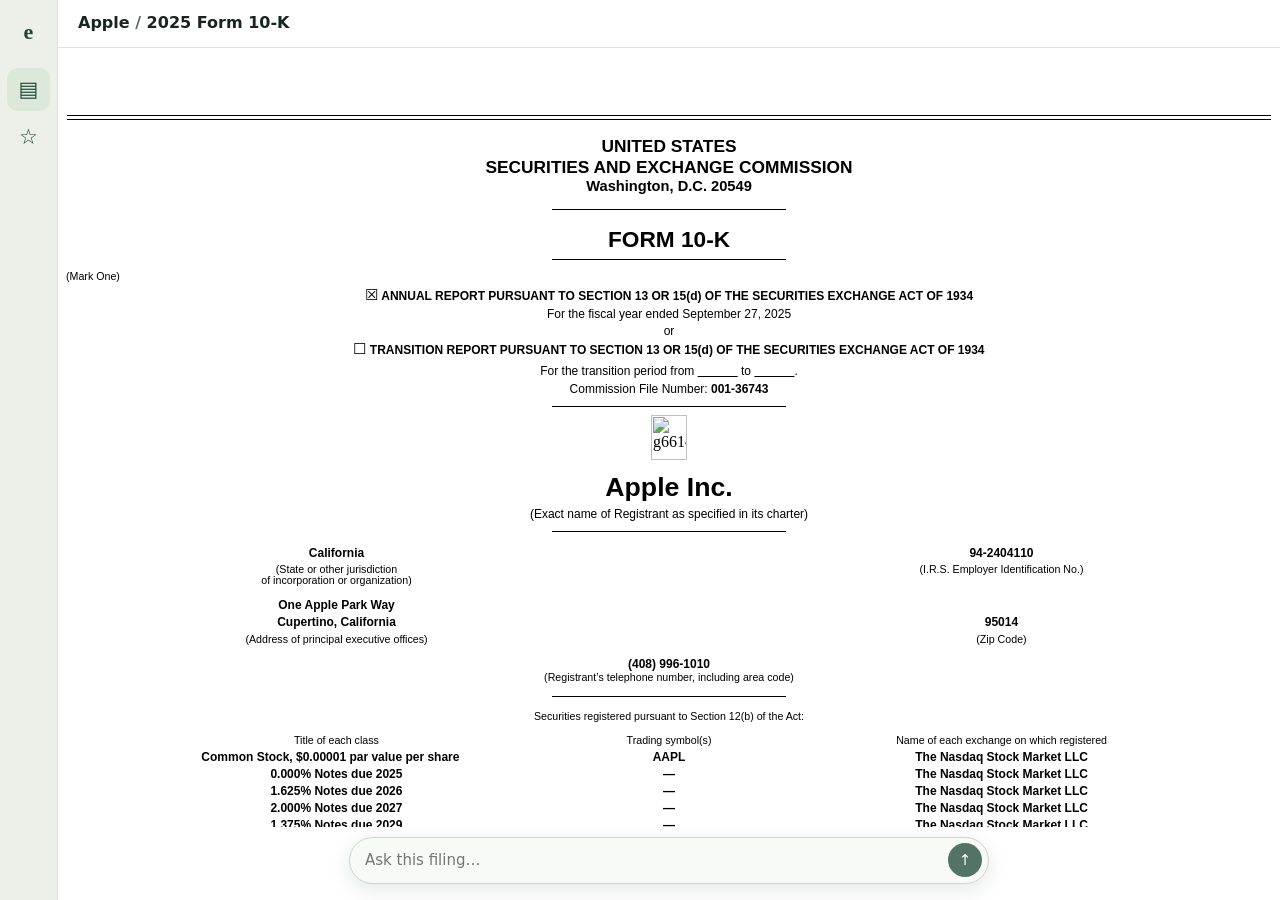
<file: previews/footnote-workspace.html>
<!doctype html>
<html lang="en">
<head>
<meta charset="utf-8">
<meta name="viewport" content="width=device-width, initial-scale=1">
<title>edgarS · Workspace preview</title>
<style>
:root { color-scheme: light; --ink:#172620; --muted:#596a62; --line:#dbe3dc; --paper:#fff; --bg:#f3f5f0; --green:#1c4737; --soft:#eaf1e8; }
* { box-sizing:border-box; }
body { margin:0; background:var(--bg); color:var(--ink); font:15px/1.55 system-ui,sans-serif; }
button,input { font:inherit; }
button { cursor:pointer; }
button:focus-visible,input:focus-visible { outline:2px solid #287857; outline-offset:3px; }
[hidden] { display:none !important; }
.workspace { display:grid; grid-template-columns:58px minmax(0,1fr); min-height:100dvh; }
.sidebar { position:relative; z-index:2; }
.sidebar nav { position:absolute; inset:0; display:flex; flex-direction:column; gap:5px; padding:10px 7px; background:#ecf0e9; border-right:1px solid var(--line); }
.rail-item { display:grid; place-items:center; width:43px; min-height:43px; padding:0; border:0; border-radius:11px; background:transparent; color:var(--green); }
.rail-item:focus-visible { outline-offset:-2px; }
.rail-group:hover > .rail-item, .rail-item[aria-current] { background:#dce8da; }
.rail-icon { font-size:21px; line-height:1; }
.brand { font:700 22px Georgia,serif; margin-bottom:10px; }
.flyout { position:absolute; top:10px; left:calc(100% - 8px); padding-left:17px; visibility:hidden; opacity:0; transform:translateX(-5px); transition:opacity 150ms ease, transform 150ms ease, visibility 150ms; }
.flyout-panel { width:min(244px, calc(100vw - 78px)); padding:12px; border:1px solid #d3dfd5; border-radius:15px; background:#f7faf5; box-shadow:0 12px 32px #17262026; }
.flyout-panel h2 { margin:2px 7px 8px; font-size:15px; }
.flyout-panel button, .flyout-panel a { display:block; width:100%; padding:7px; border:0; border-radius:7px; background:transparent; color:var(--ink); text-align:left; font:inherit; text-decoration:none; }
.filing-sections { margin:3px 0 0 13px; padding:0 0 0 8px; border-left:1px solid var(--line); list-style:none; }
.flyout-panel .filing-entry[aria-current], .flyout-panel button:hover, .flyout-panel a:hover { background:var(--soft); }
.rail-group:focus-within > .flyout, .rail-group:hover > .flyout { visibility:visible; opacity:1; transform:translateX(0); }
nav:has(.rail-group:hover) .rail-group:not(:hover) > .flyout { visibility:hidden; opacity:0; }
main { min-width:0; }
.view { height:100dvh; }
.view:not([hidden]) { display:flex; flex-direction:column; }
.bar { display:flex; align-items:center; justify-content:space-between; flex-wrap:wrap; gap:8px 14px; padding:11px 20px; background:white; border-bottom:1px solid var(--line); }
.muted, small { color:var(--muted); }
h1 { margin:0; font-size:16px; font-weight:650; }
.control { border:1px solid var(--line); border-radius:6px; padding:5px 9px; background:white; color:var(--ink); font-size:14px; text-decoration:none; }
.filing { width:100%; min-height:0; flex:1; border:0; background:white; }
.composer-area { padding:10px 14px 16px; background:var(--paper); }
.composer { display:flex; align-items:center; gap:8px; max-width:640px; margin:auto; padding:5px 6px 5px 15px; border:1px solid #cad8ce; border-radius:28px; background:#f7faf6; box-shadow:0 6px 20px #1726201c; }
.composer input { flex:1; min-width:0; border:0; background:transparent; color:var(--ink); padding:6px 0; }
.composer button { flex:0 0 34px; width:34px; height:34px; padding:0; background:var(--green); color:white; border:0; border-radius:50%; }
.composer button:disabled { opacity:.75; cursor:default; }
@media (prefers-reduced-motion:reduce) { .flyout { transition:none; } }
.rows { list-style:none; padding:0; margin:0; background:white; }
.rows li { display:flex; align-items:center; justify-content:space-between; gap:14px; padding:16px 20px; border-bottom:1px solid var(--line); }
.rows small { display:block; }
@media (max-width:560px) { .bar { padding-inline:10px; } }
</style>
</head>
<body>
<div class="workspace">
  <aside class="sidebar" aria-label="Workspace sidebar">
    <nav aria-label="Workspace views">
      <div class="rail-item brand" aria-label="edgarS">e</div>
      <div class="rail-group">
        <button class="rail-item" type="button" data-view="filings" aria-label="Filings" aria-current="location"><span class="rail-icon" aria-hidden="true">▤</span></button>
        <div class="flyout"><section class="flyout-panel" aria-label="Filings">
          <h2>Filings</h2>
          <button type="button" data-view="filings">Apple filing timeline</button>
          <button class="filing-entry" type="button" data-view="reader" aria-current="page">2025 Form 10-K</button>
          <ul class="filing-sections" aria-label="2025 Form 10-K sections">
            <li><a href="apple-2025-10k.html#i719388195b384d85a4e238ad88eba90a_13" target="filing-preview" data-view="reader">Business</a></li>
            <li><a href="apple-2025-10k.html#i719388195b384d85a4e238ad88eba90a_52" target="filing-preview" data-view="reader">Risk Factors</a></li>
            <li><a href="apple-2025-10k.html#i719388195b384d85a4e238ad88eba90a_175" target="filing-preview" data-view="reader">Financial Statements</a></li>
          </ul>
        </section></div>
      </div>
      <div class="rail-group">
        <button class="rail-item" type="button" data-view="research" aria-label="My Research"><span class="rail-icon" aria-hidden="true">☆</span></button>
        <div class="flyout"><section class="flyout-panel" aria-label="My Research">
          <h2>My Research</h2>
          <button type="button" data-view="research">Apple FY2025 annual report</button>
        </section></div>
      </div>
    </nav>
  </aside>
  <main>
    <section class="view" id="filings" aria-label="Filing timeline" hidden>
      <header class="bar"><h1>Apple filings</h1></header>
      <ul class="rows">
        <li><div><strong>2025 Form 10-K</strong><small>Annual report · Fiscal year ended September 27, 2025</small></div><button class="control" type="button" data-view="reader">Open filing</button></li>
      </ul>
    </section>

    <section class="view" id="reader" aria-label="Filing reader">
      <header class="bar">
        <h1>Apple <span class="muted">/</span> 2025 Form 10-K</h1>
      </header>
      <iframe class="filing" name="filing-preview" title="Apple 2025 Form 10-K" src="apple-2025-10k.html" sandbox="allow-popups"></iframe>
      <footer class="composer-area">
        <div class="composer">
          <input type="text" aria-label="Ask this filing" placeholder="Ask this filing…" readonly>
          <button type="button" aria-label="Send question" disabled>↑</button>
        </div>
      </footer>
    </section>

    <section class="view" id="research" aria-label="My Research" hidden>
      <header class="bar"><h1>My Research</h1><span class="muted">Sample saved item</span></header>
      <ul class="rows">
        <li><div><strong>Apple FY2025 annual report</strong><small>Saved filing · 10-K</small></div><button class="control" type="button" data-view="reader">Open source</button></li>
      </ul>
    </section>
  </main>
</div>
<script>
  const views = ['filings', 'reader', 'research'];
  document.querySelectorAll('[data-view]').forEach(button => {
    button.addEventListener('click', () => {
      const view = button.dataset.view;
      views.forEach(id => { document.getElementById(id).hidden = id !== view; });
      document.querySelectorAll('nav button[data-view]').forEach(tab => {
        const active = tab.dataset.view === view ||
          (tab.classList.contains('rail-item') && tab.dataset.view === 'filings' && view === 'reader');
        if (active) tab.setAttribute('aria-current', tab.dataset.view === view ? 'page' : 'location');
        else tab.removeAttribute('aria-current');
      });
    });
  });
</script>
</body>
</html>
</file>
